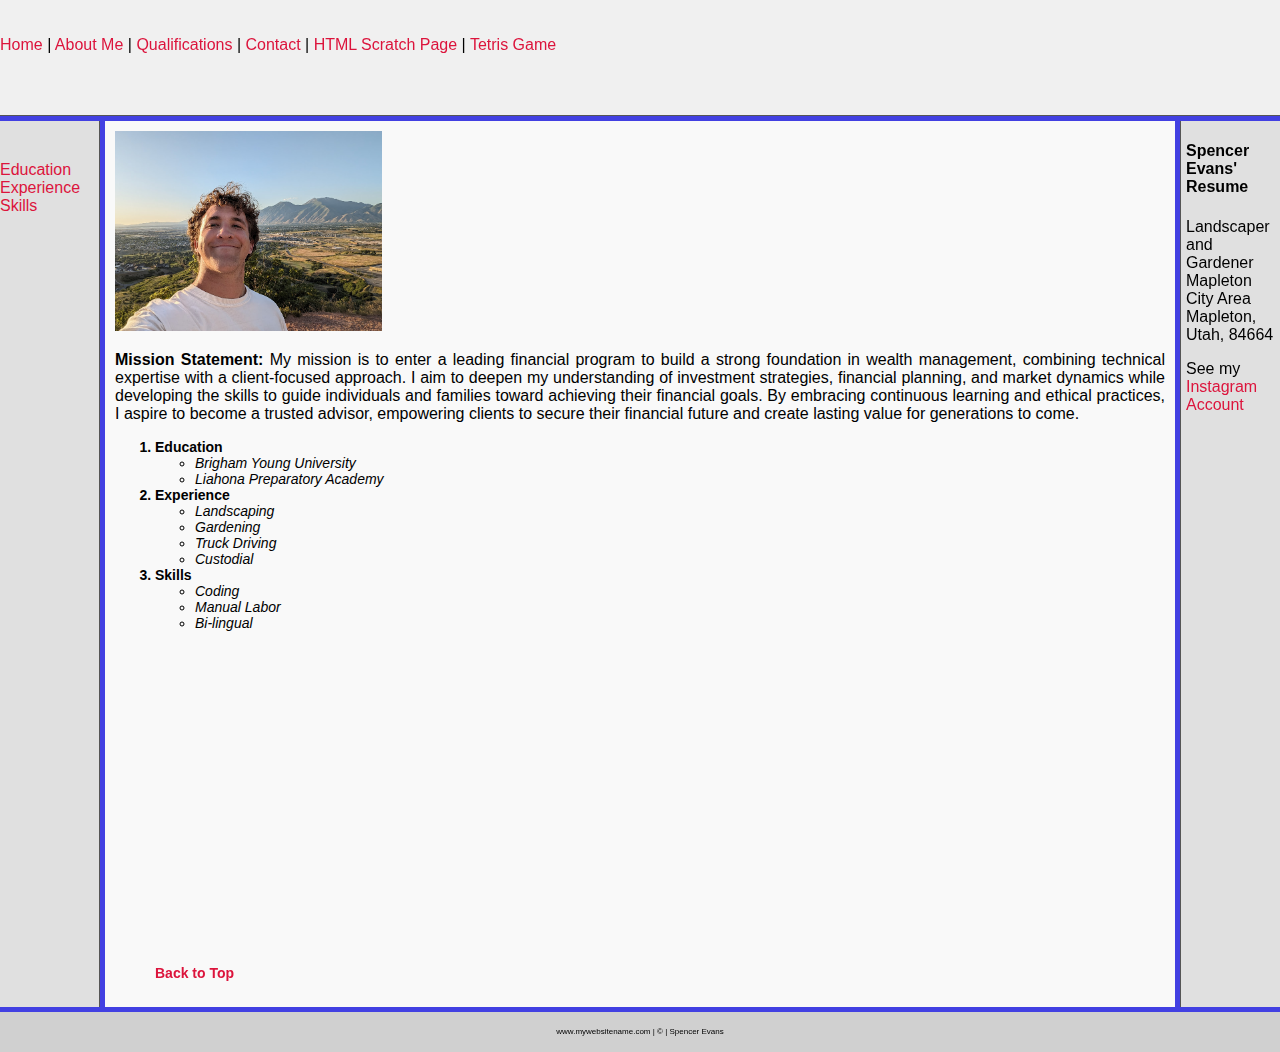
<file: scratchpage.html>
<!--Spencer Evans, IS 201 (Section 005), Professor Cutler-->
<!DOCTYPE html>
<html lang="en">
<head>
    <meta charset="UTF-8">
    <meta name="viewport" content="width=device-width, initial-scale=1.0">
    <title>My Resume</title>
    <link rel="stylesheet" href="css/customstyles.css/scratchpage.css">
    
</head>
<body>
    <div class="common header">
        <br><br>
        <a href="index.html" id="top">Home</a> |
        <a href="about.html">About Me</a> |
        <a href="qualification.html">Qualifications</a> |
        <a href="contact.html">Contact</a> |
        <a href="scratchpage.html">HTML Scratch Page</a> |
        <a href="tetris.html">Tetris Game</a>
    </div>

    <div class="common leftmenu">    
        <a href="#edu">Education</a><br>
        <a href="#exp">Experience</a><br>
        <a href="#ski">Skills</a><br>
    </div>

    <div class="common mainbody">
        <img src="spencervalley.jpeg" alt="Spencer standing on a mountain with a view of the valley." height="200px">
        <p class="justify"><span class="bold">Mission Statement:</span>  My mission is to enter a leading financial program to build a strong foundation in wealth management, combining technical expertise with a client-focused approach. I aim to deepen my understanding of investment strategies, financial planning, and market dynamics while developing the skills to guide individuals and families toward achieving their financial goals. By embracing continuous learning and ethical practices, I aspire to become a trusted advisor, empowering clients to secure their financial future and create lasting value for generations to come.</p>

        <ol>
            <li id="edu" class="resumelistheading">Education
                <ul>
                    <li>Brigham Young University</li>
                    <li>Liahona Preparatory Academy</li>
                </ul>
            </li>
            <li id="exp" class="resumelistheading">Experience
                <ul>
                    <li>Landscaping</li>
                    <li>Gardening</li>
                    <li>Truck Driving</li>
                    <li>Custodial</li>
                </ul>
            </li>
            <li id="ski" class="resumelistheading">Skills
                <ul>
                    <li>Coding</li>
                    <li>Manual Labor</li>
                    <li>Bi-lingual</li>
                </ul>
                <div class='tableauPlaceholder' id='viz1733443686490' style='position: relative'><noscript><a href='#'><img alt='The American Political Universe ' src='https:&#47;&#47;public.tableau.com&#47;static&#47;images&#47;Po&#47;PoliticalDW&#47;TheAmericanPoliticalUniverse&#47;1_rss.png' style='border: none' /></a></noscript><object class='tableauViz'  style='display:none;'><param name='host_url' value='https%3A%2F%2Fpublic.tableau.com%2F' /> <param name='embed_code_version' value='3' /> <param name='site_root' value='' /><param name='name' value='PoliticalDW&#47;TheAmericanPoliticalUniverse' /><param name='tabs' value='no' /><param name='toolbar' value='yes' /><param name='static_image' value='https:&#47;&#47;public.tableau.com&#47;static&#47;images&#47;Po&#47;PoliticalDW&#47;TheAmericanPoliticalUniverse&#47;1.png' /> <param name='animate_transition' value='yes' /><param name='display_static_image' value='yes' /><param name='display_spinner' value='yes' /><param name='display_overlay' value='yes' /><param name='display_count' value='yes' /><param name='language' value='en-US' /></object></div>                <script type='text/javascript'>                    var divElement = document.getElementById('viz1733443686490');                    var vizElement = divElement.getElementsByTagName('object')[0];                    vizElement.style.width='1000px';vizElement.style.height='1227px';                    var scriptElement = document.createElement('script');                    scriptElement.src = 'https://public.tableau.com/javascripts/api/viz_v1.js';                    vizElement.parentNode.insertBefore(scriptElement, vizElement);                </script>
                <iframe width="560" height="315" src="https://www.youtube.com/embed/pR_aOdfq7EI?si=jmHzT530jKeF-3CJ" title="YouTube video player" frameborder="0" allow="accelerometer; autoplay; clipboard-write; encrypted-media; gyroscope; picture-in-picture; web-share" referrerpolicy="strict-origin-when-cross-origin" allowfullscreen></iframe>
            <br><br>
                <a href="#top">Back to Top</a>
 
            </li>
        </ol>
        </div>

    <div class="common rightmenu">
        <h4>Spencer Evans' Resume</h4>
        Landscaper and Gardener<br>
        Mapleton City Area<br>
        Mapleton, Utah, 84664<br>
        <p>
        See my <a href="https://www.instagram.com/spencer.evans.official/" target="_blank" title="Spencer Evans' Instagram Account Page">Instagram Account</a> 
        </p>
    </div>

    <div class="common footer">
        www.mywebsitename.com | &copy; | Spencer Evans
    </div>


</body>
</html>
</file>
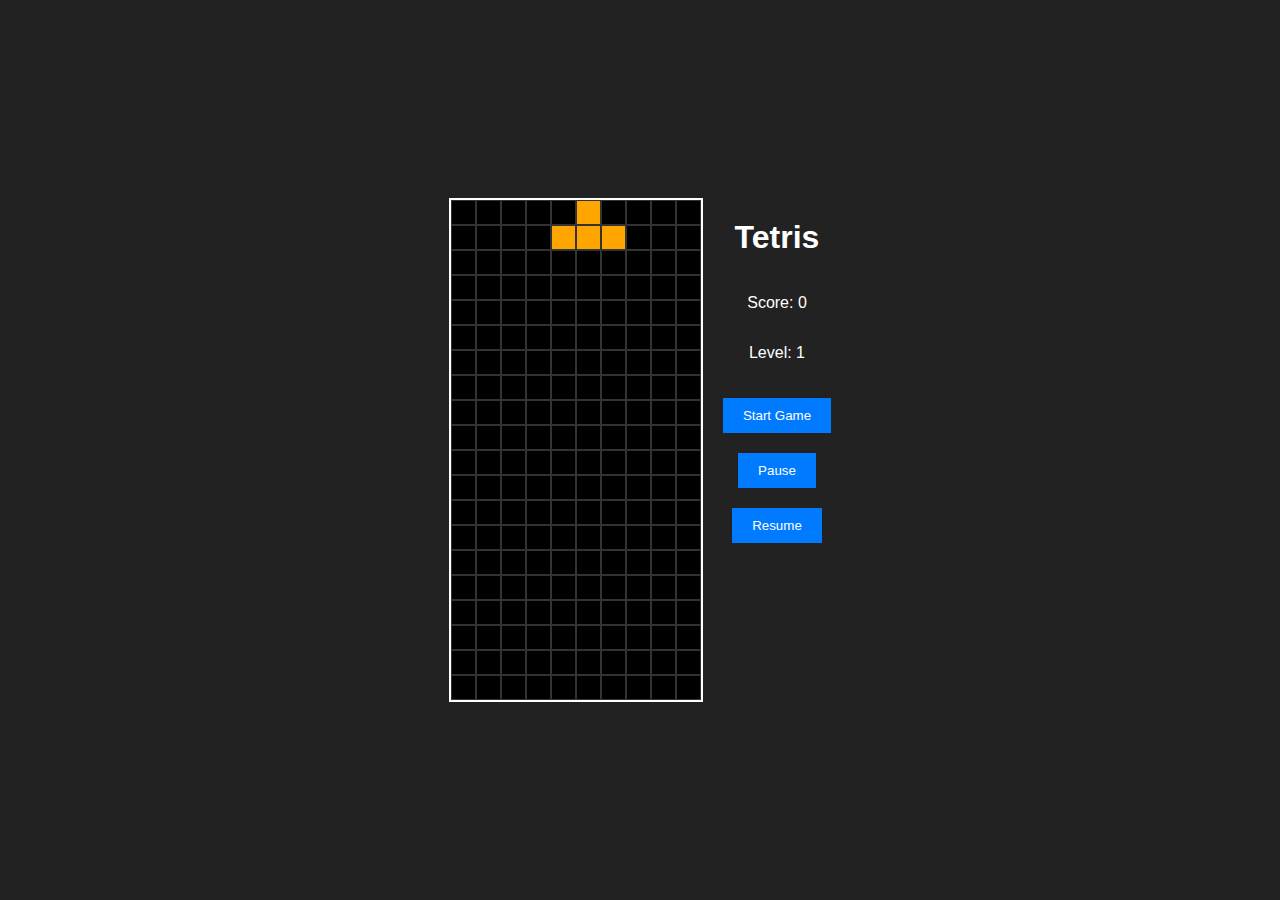
<file: tetris.html>
<!DOCTYPE html>
<html lang="en">
<head>
    <meta charset="UTF-8">
    <meta name="viewport" content="width=device-width, initial-scale=1.0">
    <title>Tetris Game</title>
    <link rel="stylesheet" href="css/customstyles.css/tetrisstyle.css"
<body>
    <div class="tetris-container">
        <div id="game-grid"></div>
        <div class="info-panel">
            <h1>Tetris</h1>
            <p>Score: <span id="score">0</span></p>
            <p>Level: <span id="level">1</span></p>
            <button id="start-button">Start Game</button>
            <button id="pause-button">Pause</button>
            <button id="resume-button">Resume</button>
        </div>
    </div>

    <script>
        document.addEventListener('DOMContentLoaded', () => {
            const grid = document.getElementById('game-grid');
            const scoreDisplay = document.getElementById('score');
            const levelDisplay = document.getElementById('level');
            const startButton = document.getElementById('start-button');
            const pauseButton = document.getElementById('pause-button');
            const resumeButton = document.getElementById('resume-button');

            const width = 10; // Grid width
            const height = 20; // Grid height
            const gridArray = [];
            let currentPosition = 4; // Starting position of tetromino
            let currentRotation = 0;
            let timerId;
            let score = 0;
            let level = 1;

            // Tetrominoes
            const lTetromino = [
                [1, width + 1, width * 2 + 1, 2],
                [width, width + 1, width + 2, width * 2 + 2],
                [1, width + 1, width * 2 + 1, width * 2],
                [width, width * 2, width * 2 + 1, width * 2 + 2]
            ];

            const zTetromino = [
                [0, width, width + 1, width * 2 + 1],
                [width + 1, width + 2, width * 2, width * 2 + 1],
                [0, width, width + 1, width * 2 + 1],
                [width + 1, width + 2, width * 2, width * 2 + 1]
            ];

            const tTetromino = [
                [1, width, width + 1, width + 2],
                [1, width + 1, width + 2, width * 2 + 1],
                [width, width + 1, width + 2, width * 2 + 1],
                [1, width, width + 1, width * 2 + 1]
            ];

            const oTetromino = [
                [0, 1, width, width + 1],
                [0, 1, width, width + 1],
                [0, 1, width, width + 1],
                [0, 1, width, width + 1]
            ];

            const iTetromino = [
                [1, width + 1, width * 2 + 1, width * 3 + 1],
                [width, width + 1, width + 2, width + 3],
                [1, width + 1, width * 2 + 1, width * 3 + 1],
                [width, width + 1, width + 2, width + 3]
            ];

            const tetrominoes = [lTetromino, zTetromino, tTetromino, oTetromino, iTetromino];

            let randomTetrominoIndex = Math.floor(Math.random() * tetrominoes.length);
            let currentTetromino = tetrominoes[randomTetrominoIndex][currentRotation];

            // Create the grid
            for (let i = 0; i < width * height; i++) {
                const square = document.createElement('div');
                grid.appendChild(square);
                gridArray.push(square);
            }

            function draw() {
                currentTetromino.forEach(index => {
                    gridArray[currentPosition + index].classList.add('tetromino');
                    gridArray[currentPosition + index].style.backgroundColor = 'orange';
                });
            }

            function undraw() {
                currentTetromino.forEach(index => {
                    gridArray[currentPosition + index].classList.remove('tetromino');
                    gridArray[currentPosition + index].style.backgroundColor = '';
                });
            }

            function moveDown() {
                undraw();
                currentPosition += width;
                draw();
                freeze();
            }

            function moveLeft() {
                undraw();
                const isAtLeftEdge = currentTetromino.some(index => (currentPosition + index) % width === 0);
                if (!isAtLeftEdge) currentPosition -= 1;
                if (currentTetromino.some(index => gridArray[currentPosition + index].classList.contains('taken'))) {
                    currentPosition += 1;
                }
                draw();
            }

            function moveRight() {
                undraw();
                const isAtRightEdge = currentTetromino.some(index => (currentPosition + index) % width === width - 1);
                if (!isAtRightEdge) currentPosition += 1;
                if (currentTetromino.some(index => gridArray[currentPosition + index].classList.contains('taken'))) {
                    currentPosition -= 1;
                }
                draw();
            }

            function rotate() {
                undraw();
                const newRotation = (currentRotation + 1) % tetrominoes[randomTetrominoIndex].length;
                const newTetromino = tetrominoes[randomTetrominoIndex][newRotation];
                if (!newTetromino.some(index => gridArray[currentPosition + index]?.classList.contains('taken')) &&
                    !newTetromino.some(index => (currentPosition + index) % width === 0 || (currentPosition + index) % width === width - 1)) {
                    currentRotation = newRotation;
                    currentTetromino = newTetromino;
                }
                draw();
            }

            function freeze() {
                if (currentTetromino.some(index => gridArray[currentPosition + index + width]?.classList.contains('taken') ||
                    currentPosition + index + width >= width * height)) {
                    currentTetromino.forEach(index => gridArray[currentPosition + index].classList.add('taken'));
                    // Start a new tetromino
                    currentPosition = 4;
                    randomTetrominoIndex = Math.floor(Math.random() * tetrominoes.length);
                    currentTetromino = tetrominoes[randomTetrominoIndex][currentRotation];
                    draw();
                    addScore();
                    gameOver();
                }
            }

            function addScore() {
                for (let i = 0; i < gridArray.length; i += width) {
                    const row = [...Array(width)].map((_, idx) => gridArray[i + idx]);
                    if (row.every(square => square.classList.contains('taken'))) {
                        score += 10;
                        scoreDisplay.textContent = score;
                        row.forEach(square => {
                            square.classList.remove('taken', 'tetromino');
                            square.style.backgroundColor = '';
                        });
                        const squaresRemoved = gridArray.splice(i, width);
                        gridArray.unshift(...squaresRemoved);
                        gridArray.forEach(square => grid.appendChild(square));
                    }
                }
            }

            function gameOver() {
                if (currentTetromino.some(index => gridArray[currentPosition + index]?.classList.contains('taken'))) {
                    clearInterval(timerId);
                    alert('Game Over');
                }
            }

            // Keyboard controls
            document.addEventListener('keydown', e => {
                if (e.key === 'ArrowLeft') moveLeft();
                else if (e.key === 'ArrowRight') moveRight();
                else if (e.key === ' ') rotate();
                else if (e.key === 'ArrowDown') moveDown();
            });
            startButton.addEventListener('click', () => {if (!timerId) {draw();timerId = setInterval(moveDown, 1000);}
            });

            pauseButton.addEventListener('click', () => {clearInterval(timerId);timerId = null; // Ensure timerId is reset to prevent double intervals
            });

            resumeButton.addEventListener('click', () => {if (!timerId) {timerId = setInterval(moveDown, 1000);}
            });
            score = 0;
            level = 1;
            scoreDisplay.textContent = score;
             levelDisplay.textContent = level;
             currentPosition = 4;
            currentRotation = 0;
             randomTetrominoIndex = Math.floor(Math.random() * tetrominoes.length);
             currentTetromino = tetrominoes[randomTetrominoIndex][currentRotation];
             draw();
             timerId = setInterval(moveDown, 1000);
            });
    </script>
</body>
</html>
</file>
<file: css/customstyles.css/scratchpage.css>
body {
    background-color: #4240e2;
    font-family: Verdana, Geneva, Tahoma, sans-serif;
    margin: 0;
    display: grid;
    grid-template-rows: auto 1fr auto;
    grid-template-columns: 100px 1fr 100px;
    gap: 5px;
    min-height: 100vh;
}

.header {
    grid-column: 1 / -1; /* Span the entire width */
    height: 100px;
    z-index: 2;
    border-bottom: solid 1px #555555;
    padding-bottom: 15px;
    background-color: #f0f0f0;
}

.leftmenu {
    grid-row: 2 / 3;
    background-color: #e0e0e0;
    padding-top: 40px;
    border-right: solid 1px #555555;
}

.mainbody {
    grid-row: 2 / 3;
    grid-column: 2 / 3;
    padding: 10px;
    background-color: #f9f9f9;
}

.rightmenu {
    grid-row: 2 / 3;
    background-color: #e0e0e0;
    padding-left: 5px;
    border-left: solid 1px #555555;
}

.footer {
    grid-column: 1 / -1; /* Span the entire width */
    height: 25px;
    font-size: 8px;
    color: #000000;
    text-align: center;
    padding-top: 15px;
    background-color: #d0d0d0;
}

.subheader {
    float: right;
}

li{
    font-size: 14px;
    font-style: italic;
    font-weight: normal;
}
a{
    color: crimson;
    text-decoration: none;
}
a:hover{
    text-decoration: underline;
}
.resumelistheading{
    font-weight: bold;
    font-style: normal;
}
.underline{text-decoration: underline;}
.bold{font-weight: bold;}
.justify{text-align: justify;}
</file>
<file: css/customstyles.css/tetrisstyle.css>
body {
    font-family: Arial, sans-serif;
    margin: 0;
    display: flex;
    justify-content: center;
    align-items: center;
    height: 100vh;
    background-color: #222;
    color: white;
}

.tetris-container {
    display: flex;
    gap: 20px;
}

#game-grid {
    display: grid;
    grid-template-rows: repeat(20, 25px);
    grid-template-columns: repeat(10, 25px);
    border: 2px solid white;
    background-color: black;
}

#game-grid div {
    width: 25px;
    height: 25px;
    border: 1px solid #333;
    box-sizing: border-box;
}

.info-panel {
    display: flex;
    flex-direction: column;
    align-items: center;
}

button {
    margin-top: 20px;
    padding: 10px 20px;
    background-color: #007bff;
    color: white;
    border: none;
    cursor: pointer;
}

button:hover {
    background-color: #0056b3;
}
</file>
